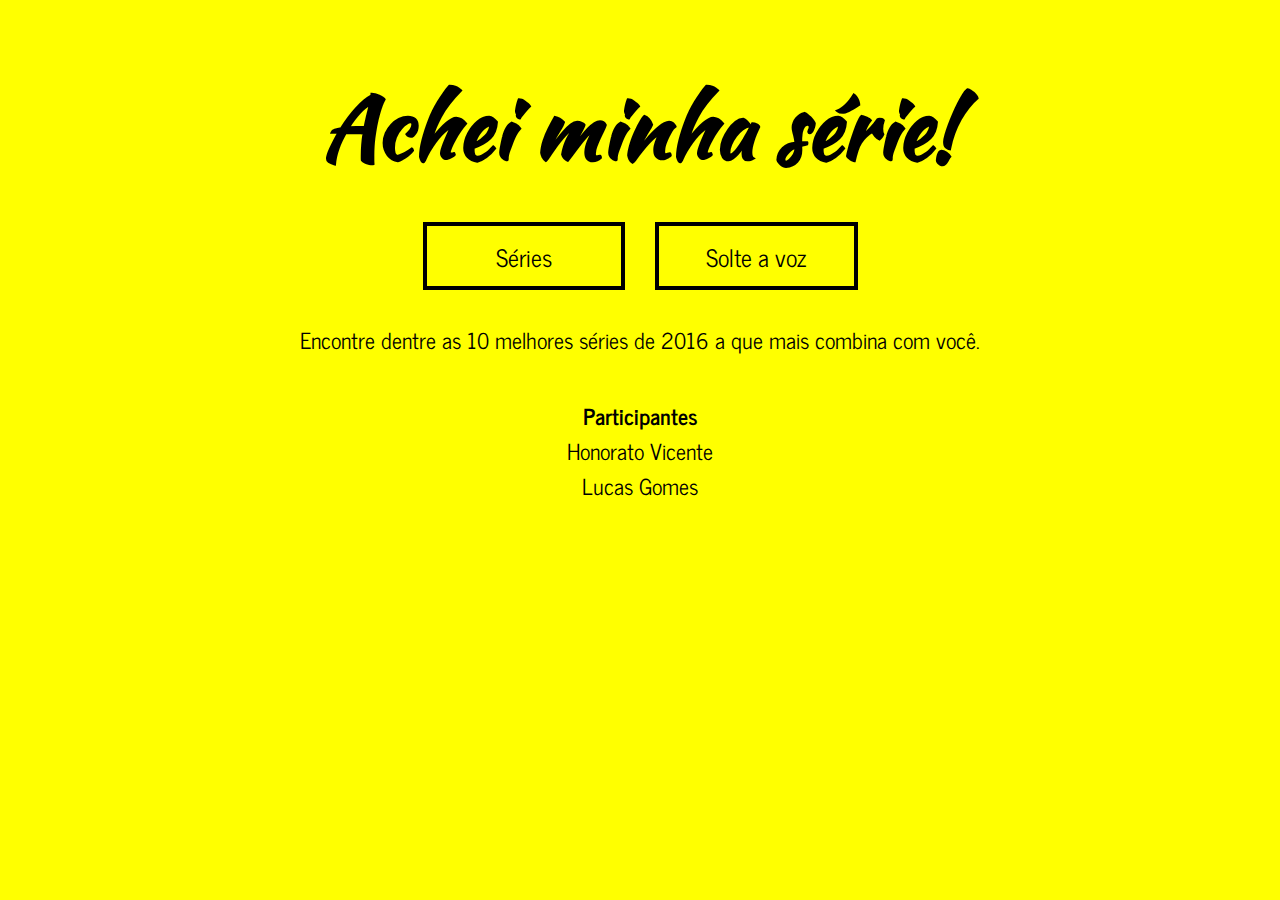
<file: index.html>
<!DOCTYPE html>
<html lang="pt-br">

<head>
    <title>Achei minha série!</title>
    <meta charset="utf-8">
    <link rel="stylesheet" href="css/estilo.css">
    <link href="https://fonts.googleapis.com/css?family=Kaushan+Script|News+Cycle" rel="stylesheet">
    <meta name="viewport" content="initial-scale=1 maximum-scale=1 user-scalable=no">
    <link rel="icon" href="img/favicon.png">
</head>

<body>
    <main>
        <h1 id="nome_site">Achei minha série!</h1>
        <nav>
            <ul>
                <a href="series.html">
                    <li class="btn">Séries</li>
                </a>
                <a href="contato.html">
                    <li class="btn">Solte a voz</li>
                </a>
            </ul>
        </nav>
        <p>Encontre dentre as 10 melhores séries de 2016 a que mais combina com você.</p>
    </main>
    <footer>
        <h4>Participantes</h4>
        <p>Honorato Vicente</p>
        <p>Lucas Gomes</p>
    </footer>
</body>

</html>
</file>
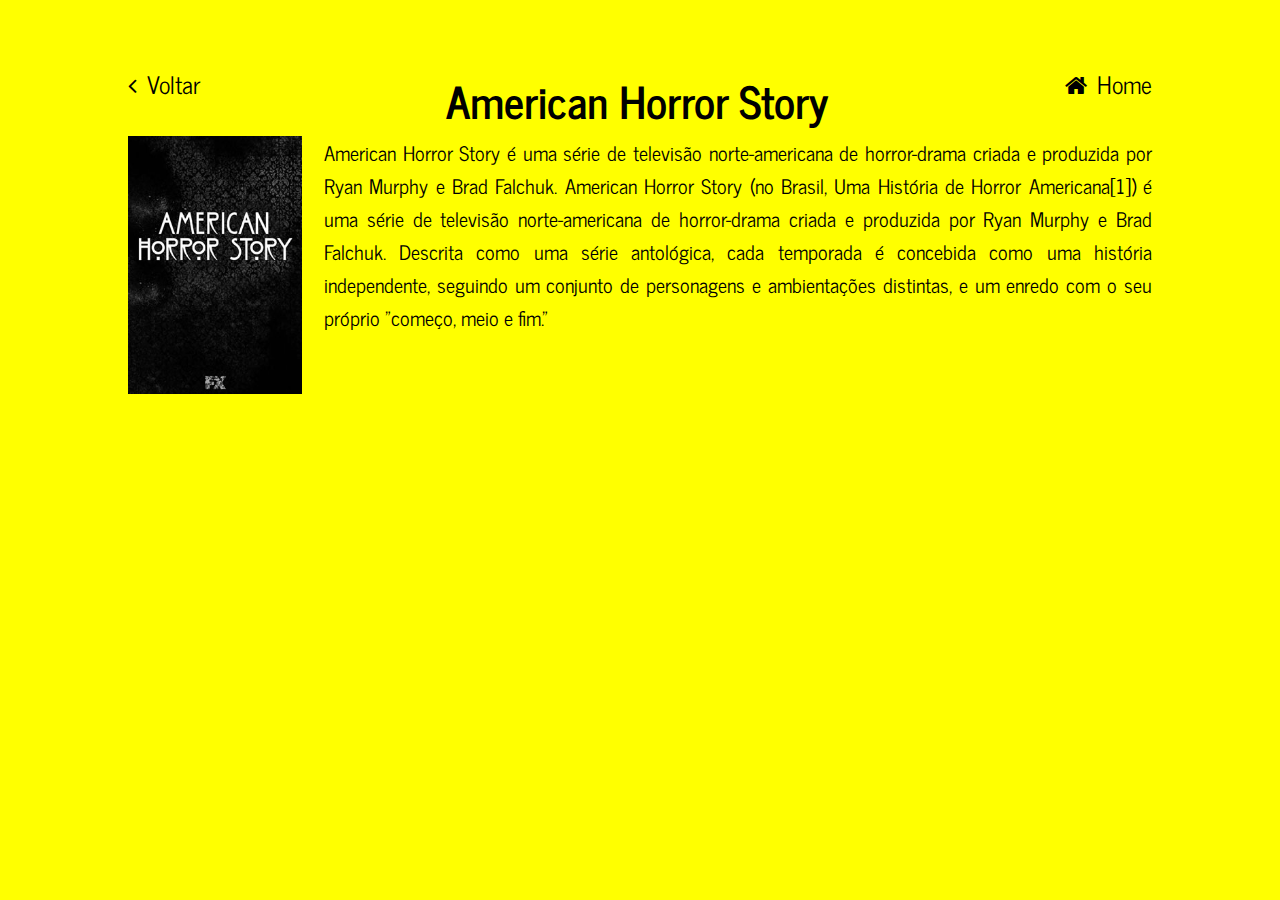
<file: americanhorrorstory.html>
<!DOCTYPE html>
<html lang="pt-br">

<head>
    <meta charset="utf-8">
    <title>American Horror Story</title>
    <link rel="stylesheet" href="css/estilo.css">
    <link href="https://fonts.googleapis.com/css?family=Kaushan+Script|News+Cycle" rel="stylesheet">
    <meta name="viewport" content="initial-scale=1 maximum-scale=1 user-scalable=no">
    <link href="https://maxcdn.bootstrapcdn.com/font-awesome/4.7.0/css/font-awesome.min.css" rel="stylesheet" integrity="sha384-wvfXpqpZZVQGK6TAh5PVlGOfQNHSoD2xbE+QkPxCAFlNEevoEH3Sl0sibVcOQVnN" crossorigin="anonymous">
    <link rel="icon" href="img/favicon.png">
</head>

<body>
    <a href="series.html" class="btnvoltar">
        <span class="fa fa-angle-left"></span> Voltar
    </a>
    <a href="index.html" class="btnhome">
        <span class="fa fa-home"></span> Home
    </a>
    <h1 class="titulo">American Horror Story</h1>
    <img src="img/american.jpg" alt="American Horror Story" class="img-serie">
    <p class="sinopse"> American Horror Story é uma série de televisão norte-americana de horror-drama criada e produzida por Ryan Murphy e Brad Falchuk. American Horror Story (no Brasil, Uma História de Horror Americana[1]) é uma série de televisão norte-americana de horror-drama criada e produzida por Ryan Murphy e Brad Falchuk. Descrita como uma série antológica, cada temporada é concebida como uma história independente, seguindo um conjunto de personagens e ambientações distintas, e um enredo com o seu próprio "começo, meio e fim."
    </p>
    <iframe src="https://www.youtube.com/embed/63TLDsnYYlU" allowfullscreen></iframe>
</body>

</html>
</file>
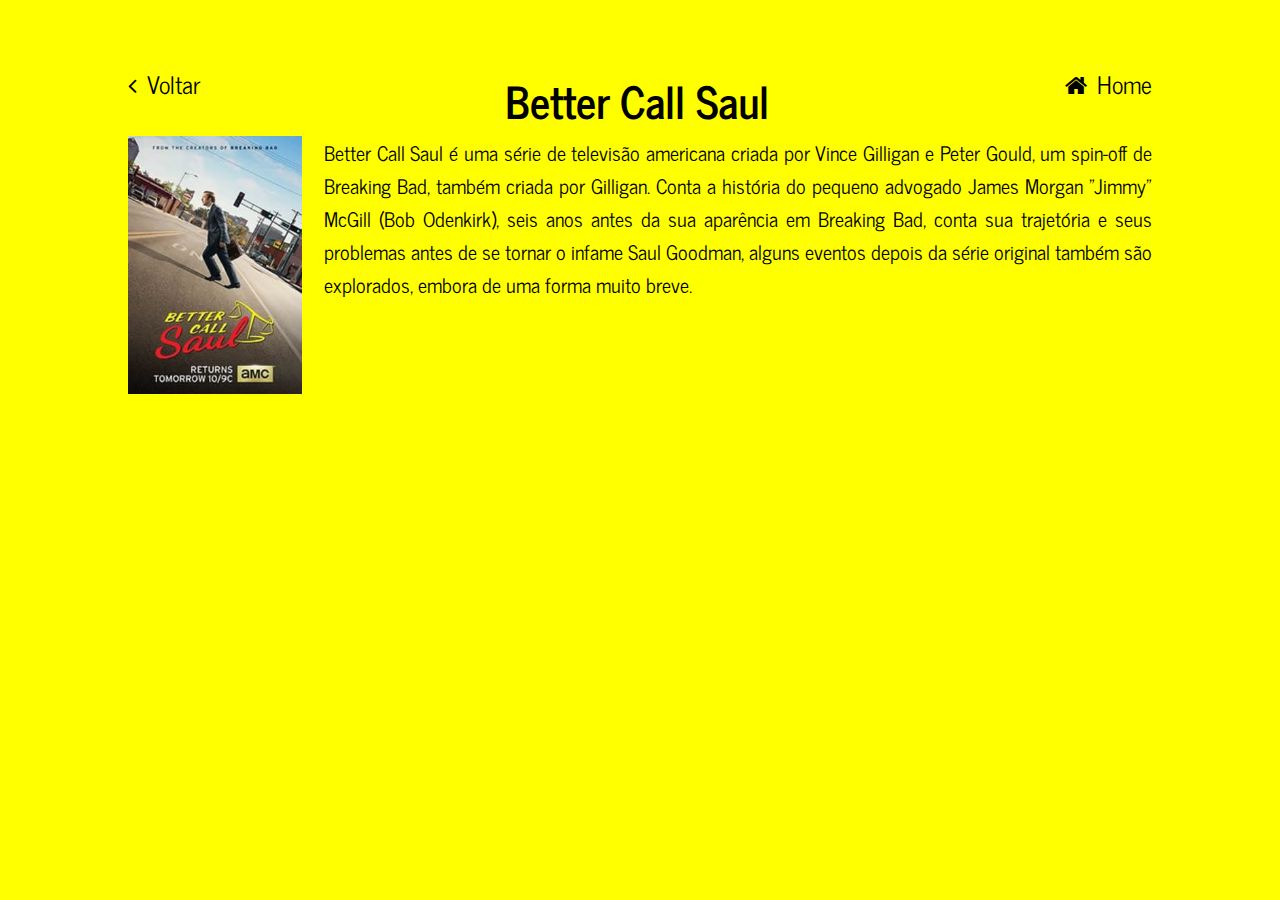
<file: bettercallsaul.html>
<!DOCTYPE html>
<html lang="pt-br">

<head>
    <meta charset="utf-8">
    <title>Better Call Saul</title>
    <link rel="stylesheet" href="css/estilo.css">
    <link href="https://fonts.googleapis.com/css?family=Kaushan+Script|News+Cycle" rel="stylesheet">
    <meta name="viewport" content="initial-scale=1 maximum-scale=1 user-scalable=no">
    <link href="https://maxcdn.bootstrapcdn.com/font-awesome/4.7.0/css/font-awesome.min.css" rel="stylesheet" integrity="sha384-wvfXpqpZZVQGK6TAh5PVlGOfQNHSoD2xbE+QkPxCAFlNEevoEH3Sl0sibVcOQVnN" crossorigin="anonymous">
    <link rel="icon" href="img/favicon.png">
</head>

<body>
    <a href="series.html" class="btnvoltar">
        <span class="fa fa-angle-left"></span> Voltar
    </a>
    <a href="index.html" class="btnhome">
        <span class="fa fa-home"></span> Home
    </a>
    <h1 class="titulo">Better Call Saul</h1>
    <img src="img/bettercallsaul.jpg" alt="Better Call Saul" class="img-serie">
    <p class="sinopse"> Better Call Saul é uma série de televisão americana criada por Vince Gilligan e Peter Gould, um spin-off de Breaking Bad, também criada por Gilligan. Conta a história do pequeno advogado James Morgan "Jimmy" McGill (Bob Odenkirk), seis anos antes da sua aparência em Breaking Bad, conta sua trajetória e seus problemas antes de se tornar o infame Saul Goodman, alguns eventos depois da série original também são explorados, embora de uma forma muito breve.

    </p>
    <iframe src="https://www.youtube.com/embed/FAdiEjeNRi0" allowfullscreen></iframe>
</body>

</html>
</file>
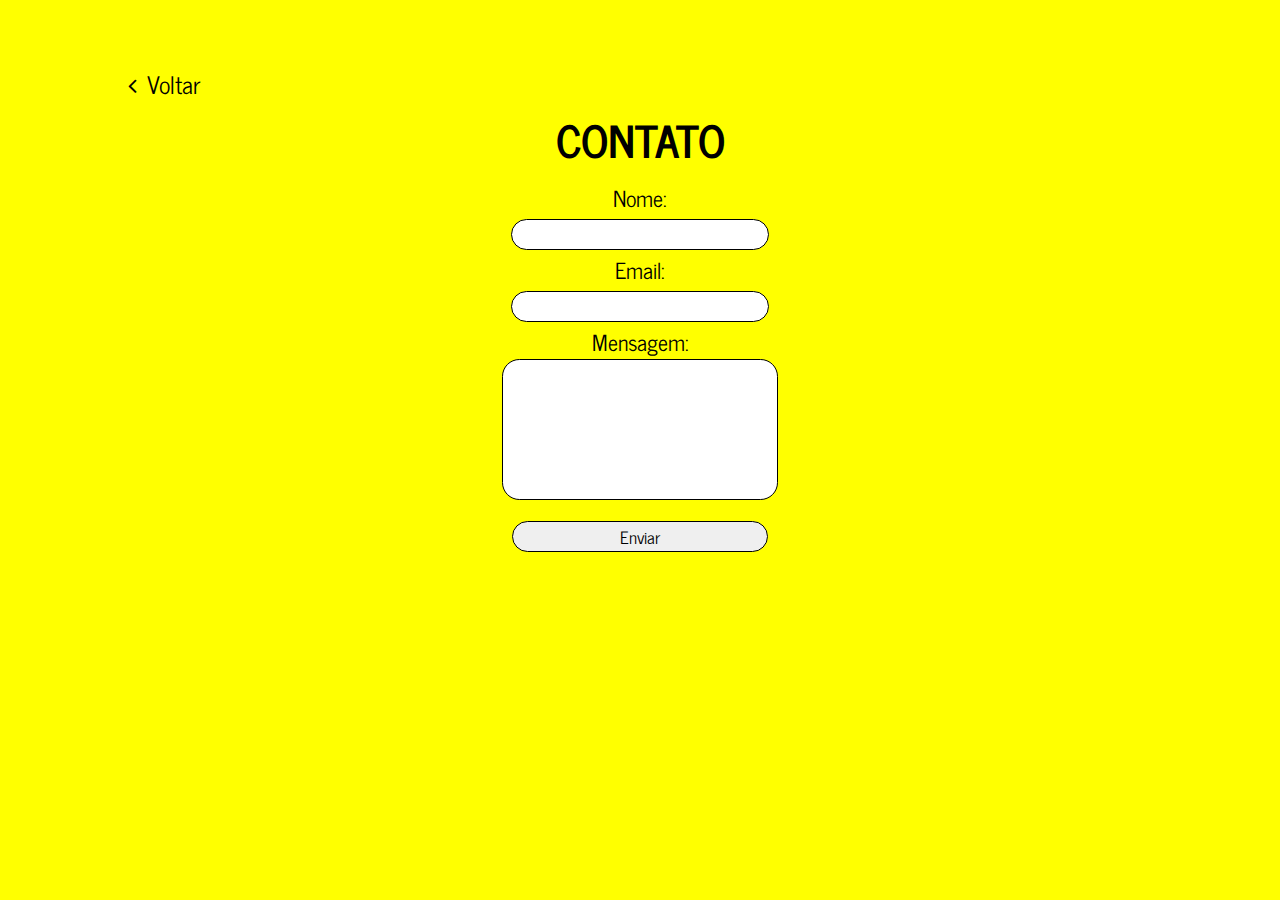
<file: contato.html>
<!DOCTYPE html>
<html lang="pt-br">

<head>
    <title>Achei minha série!</title>
    <meta charset="utf-8">
    <link rel="stylesheet" href="css/estilo.css">
    <link href="https://fonts.googleapis.com/css?family=Kaushan+Script|News+Cycle" rel="stylesheet">
    <meta name="viewport" content="initial-scale=1 maximum-scale=1 user-scalable=no">
    <link href="https://maxcdn.bootstrapcdn.com/font-awesome/4.7.0/css/font-awesome.min.css" rel="stylesheet" integrity="sha384-wvfXpqpZZVQGK6TAh5PVlGOfQNHSoD2xbE+QkPxCAFlNEevoEH3Sl0sibVcOQVnN" crossorigin="anonymous">
    <link rel="icon" href="img/favicon.png">
</head>

<body>
    <a href="index.html" class="btnvoltar">
        <span class="fa fa-angle-left"></span> Voltar
    </a>
    <main>
        <h1>CONTATO</h1>
        <form id="contact_form" action="#" method="POST" enctype="multipart/form-data">
            <label for="name">Nome:</label>
            <br>
            <input id="name" class="input" name="name" type="text" value="" size="30" />
            <br>
            <label for="email">Email:</label>
            <br>
            <input id="email" class="input" name="email" type="text" value="" size="30" />
            <br>
            <label for="message">Mensagem:</label>
            <br>
            <textarea id="message" class="input" name="message" rows="7" cols="30"></textarea>
            <br>
            <input id="submit_button" type="submit" value="Enviar" />
        </form>
    </main>
</body>

</html>
</file>
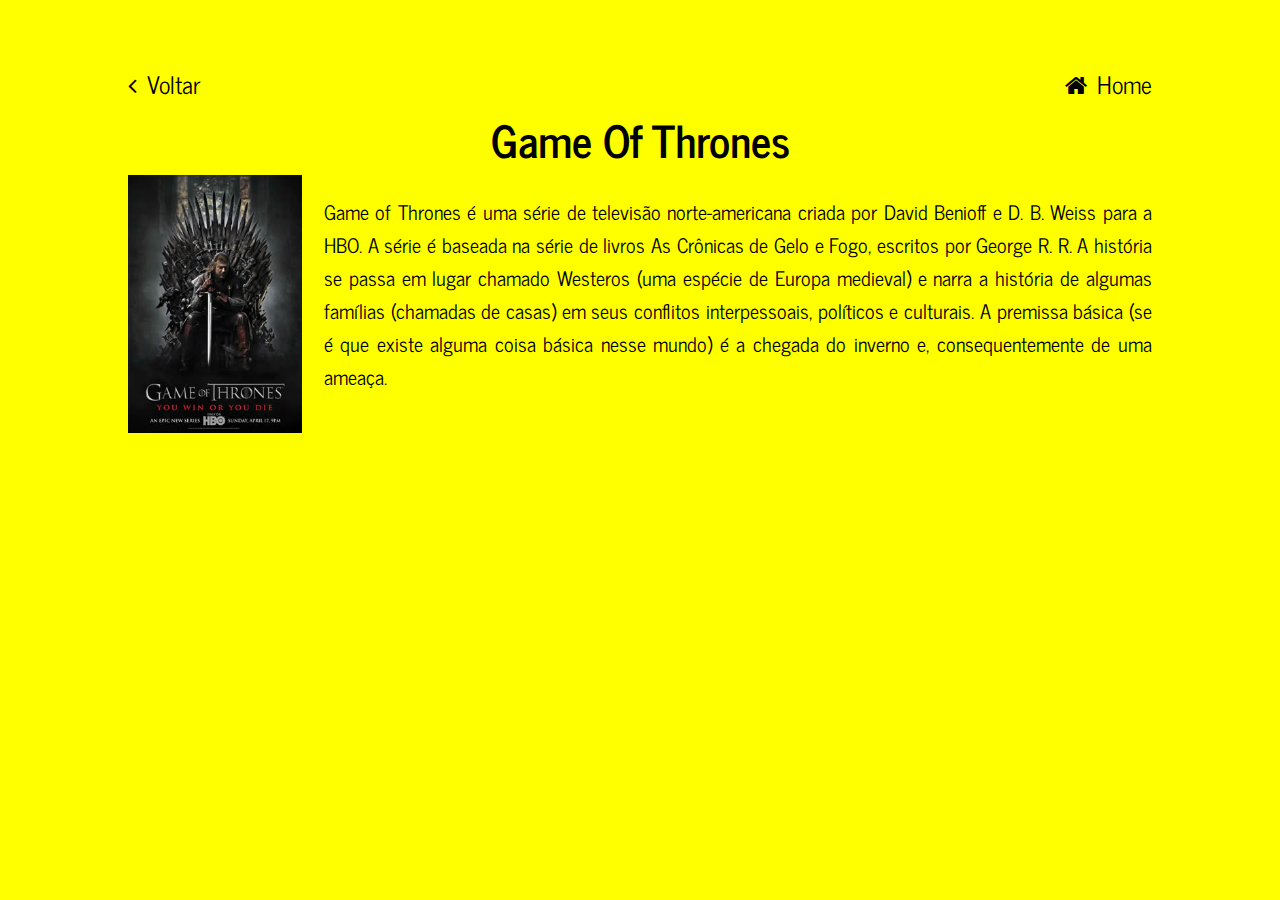
<file: gameofthrones.html>
<!DOCTYPE html>
<html lang="pt-br">

<head>
    <meta charset="utf-8">
    <title>Game Of Thrones</title>
    <link rel="stylesheet" href="css/estilo.css">
    <link href="https://fonts.googleapis.com/css?family=Kaushan+Script|News+Cycle" rel="stylesheet">
    <meta name="viewport" content="initial-scale=1 maximum-scale=1 user-scalable=no">
    <link href="https://maxcdn.bootstrapcdn.com/font-awesome/4.7.0/css/font-awesome.min.css" rel="stylesheet" integrity="sha384-wvfXpqpZZVQGK6TAh5PVlGOfQNHSoD2xbE+QkPxCAFlNEevoEH3Sl0sibVcOQVnN" crossorigin="anonymous">
    <link rel="icon" href="img/favicon.png">
</head>

<body>
    <a href="series.html" class="btnvoltar">
        <span class="fa fa-angle-left"></span> Voltar
    </a>
    <a href="index.html" class="btnhome">
        <span class="fa fa-home"></span> Home
    </a>
    <main>
        <h1 class="titulo">Game Of Thrones</h1>
        <img src="img/gameofthores.jpg" alt="Game Of Thrones" class="img-serie">
        <p class="sinopse">Game of Thrones é uma série de televisão norte-americana criada por David Benioff e D. B. Weiss para a HBO. A série é baseada na série de livros As Crônicas de Gelo e Fogo, escritos por George R. R. A história se passa em lugar chamado Westeros (uma espécie de Europa medieval) e narra a história de algumas famílias (chamadas de casas) em seus conflitos interpessoais, políticos e culturais. A premissa básica (se é que existe alguma coisa básica nesse mundo) é a chegada do inverno e, consequentemente de uma ameaça.
        </p>
        <iframe src="https://www.youtube.com/embed/aLSBKCNUrgQ" allowfullscreen>
        </iframe>
    </main>
</body>

</html>
</file>
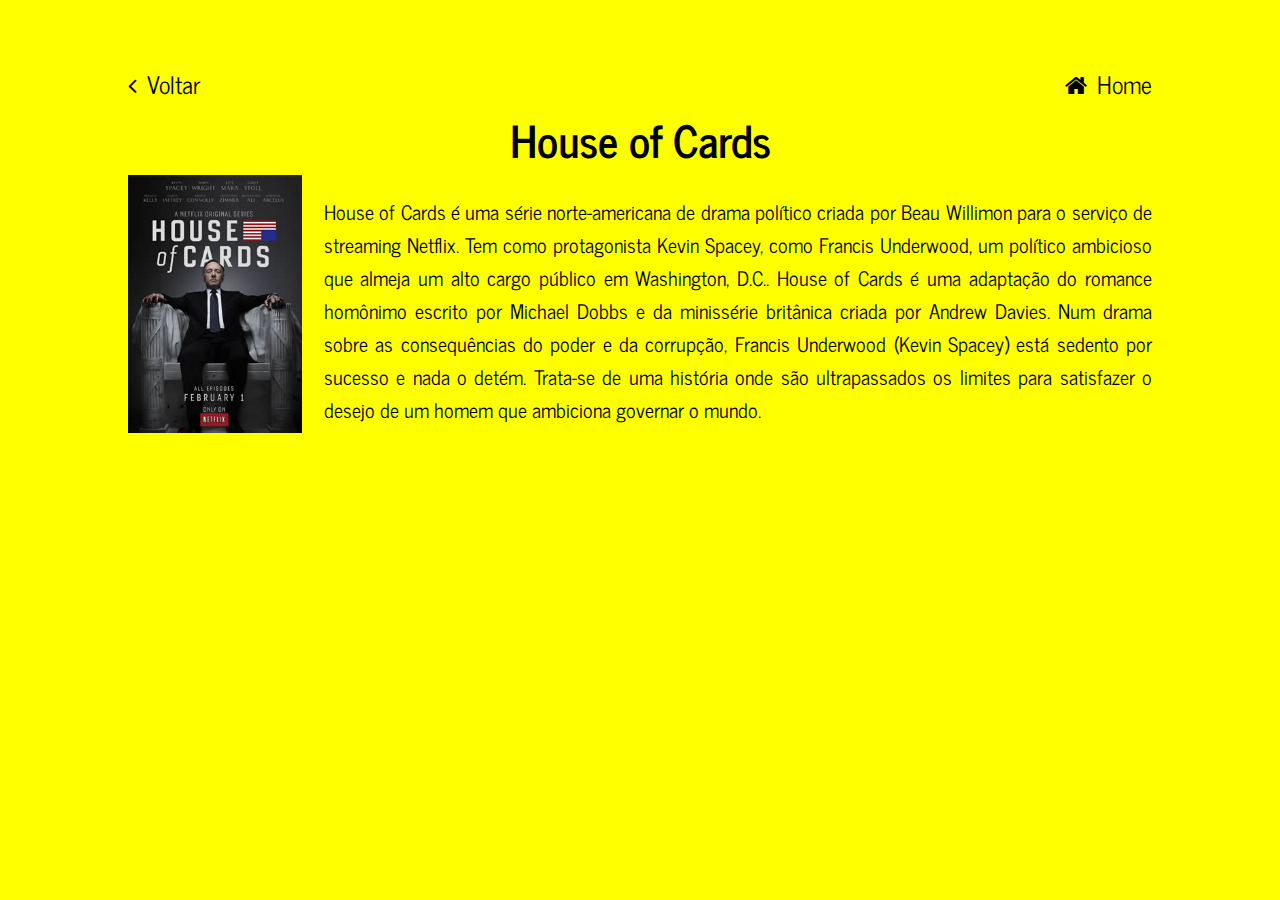
<file: houseofcards.html>
<!DOCTYPE html>
<html lang="pt-br">

<head>
    <meta charset="utf-8">
    <title>House of Cards</title>
    <link rel="stylesheet" href="css/estilo.css">
    <link href="https://fonts.googleapis.com/css?family=Kaushan+Script|News+Cycle" rel="stylesheet">
    <meta name="viewport" content="initial-scale=1 maximum-scale=1 user-scalable=no">
    <link href="https://maxcdn.bootstrapcdn.com/font-awesome/4.7.0/css/font-awesome.min.css" rel="stylesheet" integrity="sha384-wvfXpqpZZVQGK6TAh5PVlGOfQNHSoD2xbE+QkPxCAFlNEevoEH3Sl0sibVcOQVnN" crossorigin="anonymous">
    <link rel="icon" href="img/favicon.png">
</head>

<body>
    <a href="series.html" class="btnvoltar">
        <span class="fa fa-angle-left"></span> Voltar
    </a>
    <a href="index.html" class="btnhome">
        <span class="fa fa-home"></span> Home
    </a>
    <main>
        <h1 class="titulo">House of Cards</h1>
        <img src="img/houseofcards.jpg" alt="House of Cards" class="img-serie">
        <p class="sinopse"> House of Cards é uma série norte-americana de drama político criada por Beau Willimon para o serviço de streaming Netflix. Tem como protagonista Kevin Spacey, como Francis Underwood, um político ambicioso que almeja um alto cargo público em Washington, D.C.. House of Cards é uma adaptação do romance homônimo escrito por Michael Dobbs e da minissérie britânica criada por Andrew Davies. Num drama sobre as consequências do poder e da corrupção, Francis Underwood (Kevin Spacey) está sedento por sucesso e nada o detém. Trata-se de uma história onde são ultrapassados os limites para satisfazer o desejo de um homem que ambiciona governar o mundo.
        </p>
        <iframe src="https://www.youtube.com/embed/bGDxTh3gw0Q" allowfullscreen>
        </iframe>
    </main>
</body>

</html>
</file>
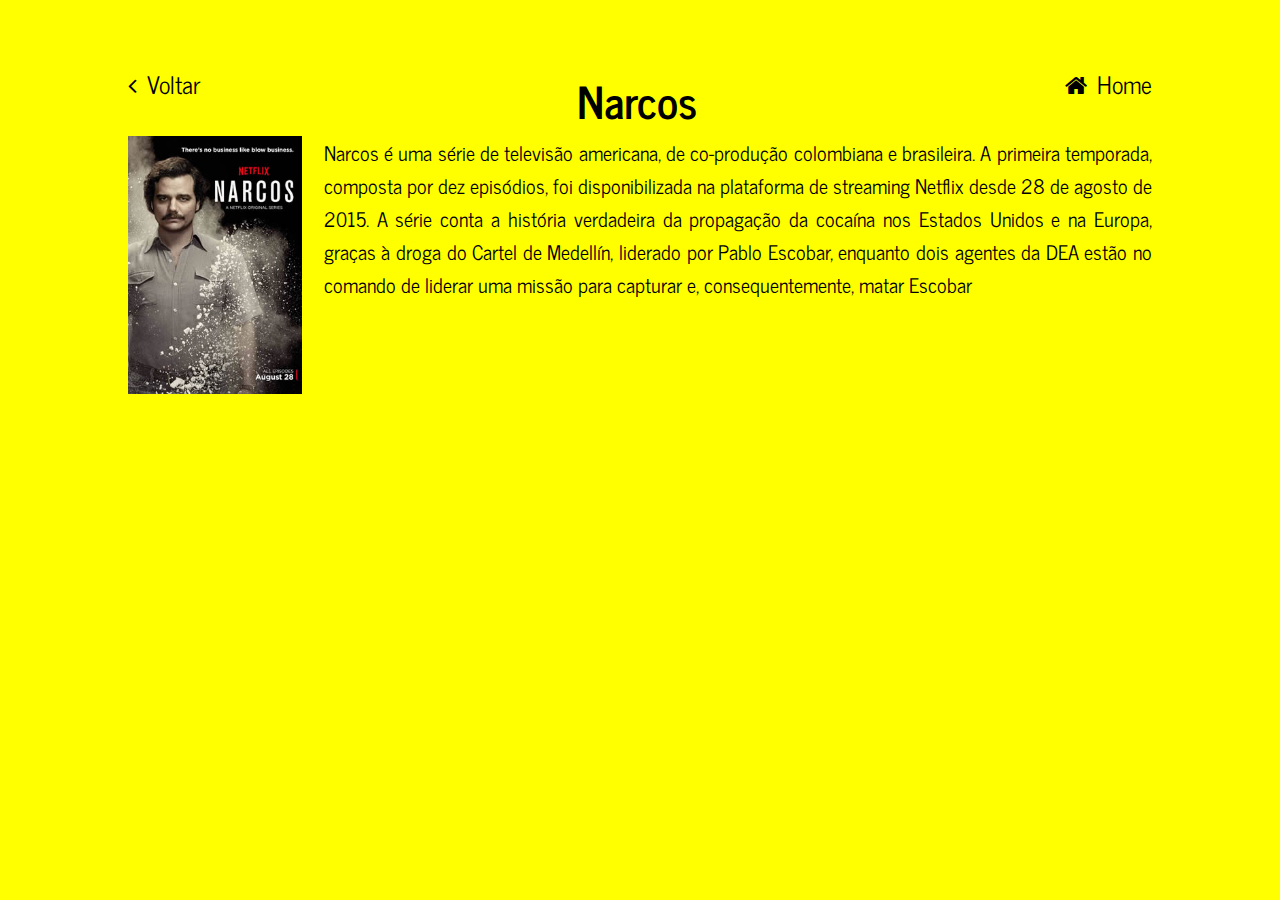
<file: narcos.html>
<!DOCTYPE html>
<html lang="pt-br">

<head>
    <meta charset="utf-8">
    <title>Narcos</title>
    <link rel="stylesheet" href="css/estilo.css">
    <link href="https://fonts.googleapis.com/css?family=Kaushan+Script|News+Cycle" rel="stylesheet">
    <meta name="viewport" content="initial-scale=1 maximum-scale=1 user-scalable=no">
    <link href="https://maxcdn.bootstrapcdn.com/font-awesome/4.7.0/css/font-awesome.min.css" rel="stylesheet" integrity="sha384-wvfXpqpZZVQGK6TAh5PVlGOfQNHSoD2xbE+QkPxCAFlNEevoEH3Sl0sibVcOQVnN" crossorigin="anonymous">
    <link rel="icon" href="img/favicon.png">
</head>

<body>
    <a href="series.html" class="btnvoltar">
        <span class="fa fa-angle-left"></span> Voltar
    </a>
    <a href="index.html" class="btnhome">
        <span class="fa fa-home"></span> Home
    </a>
    <h1 class="titulo">Narcos</h1>
    <img src="img/narcos.jpg" alt="Narcos" class="img-serie">
    <p class="sinopse">Narcos é uma série de televisão americana, de co-produção colombiana e brasileira. A primeira temporada, composta por dez episódios, foi disponibilizada na plataforma de streaming Netflix desde 28 de agosto de 2015. A série conta a história verdadeira da propagação da cocaína nos Estados Unidos e na Europa, graças à droga do Cartel de Medellín, liderado por Pablo Escobar, enquanto dois agentes da DEA estão no comando de liderar uma missão para capturar e, consequentemente, matar Escobar
    </p>
    <iframe src="https://www.youtube.com/embed/U7elNhHwgBU" allowfullscreen></iframe>
</body>

</html>
</file>
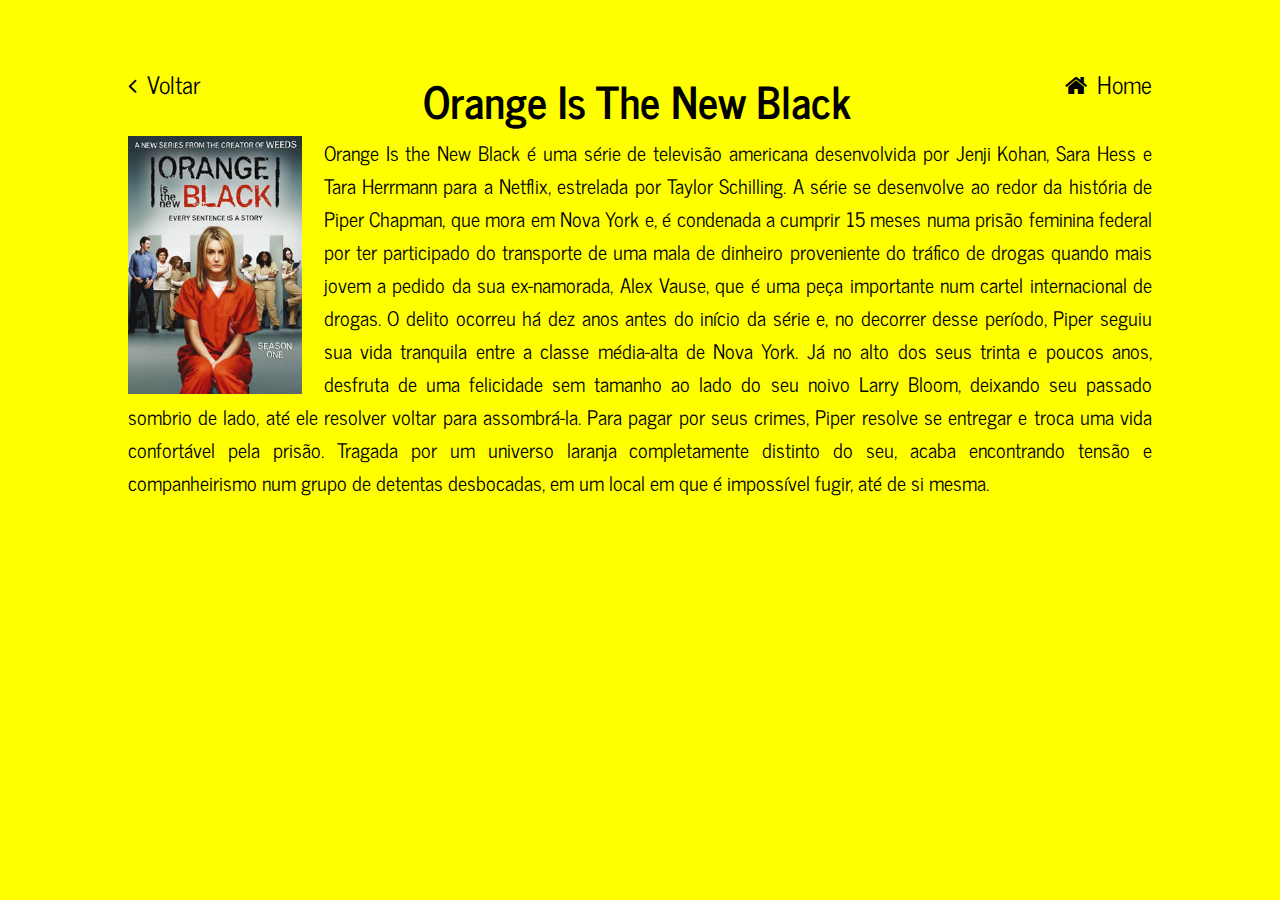
<file: orangeisanewblack.html>
<!DOCTYPE html>
<html lang="pt-br">

<head>
    <meta charset="utf-8">
    <title>Orange is The New Black</title>
    <link rel="stylesheet" href="css/estilo.css">
    <link href="https://fonts.googleapis.com/css?family=Kaushan+Script|News+Cycle" rel="stylesheet">
    <meta name="viewport" content="initial-scale=1 maximum-scale=1 user-scalable=no">
    <link href="https://maxcdn.bootstrapcdn.com/font-awesome/4.7.0/css/font-awesome.min.css" rel="stylesheet" integrity="sha384-wvfXpqpZZVQGK6TAh5PVlGOfQNHSoD2xbE+QkPxCAFlNEevoEH3Sl0sibVcOQVnN" crossorigin="anonymous">
    <link rel="icon" href="img/favicon.png">
</head>

<body>
    <a href="series.html" class="btnvoltar">
        <span class="fa fa-angle-left"></span> Voltar
    </a>
    <a href="index.html" class="btnhome">
        <span class="fa fa-home"></span> Home
    </a>
    <h1 class="titulo">Orange Is The New Black</h1>
    <img src="img/orangeisnew.jpg" alt="Orange is The New Black" class="img-serie">
    <p class="sinopse"> Orange Is the New Black é uma série de televisão americana desenvolvida por Jenji Kohan, Sara Hess e Tara Herrmann para a Netflix, estrelada por Taylor Schilling. A série se desenvolve ao redor da história de Piper Chapman, que mora em Nova York e, é condenada a cumprir 15 meses numa prisão feminina federal por ter participado do transporte de uma mala de dinheiro proveniente do tráfico de drogas quando mais jovem a pedido da sua ex-namorada, Alex Vause, que é uma peça importante num cartel internacional de drogas. O delito ocorreu há dez anos antes do início da série e, no decorrer desse período, Piper seguiu sua vida tranquila entre a classe média-alta de Nova York. Já no alto dos seus trinta e poucos anos, desfruta de uma felicidade sem tamanho ao lado do seu noivo Larry Bloom, deixando seu passado sombrio de lado, até ele resolver voltar para assombrá-la. Para pagar por seus crimes, Piper resolve se entregar e troca uma vida confortável pela prisão. Tragada por um universo laranja completamente distinto do seu, acaba encontrando tensão e companheirismo num grupo de detentas desbocadas, em um local em que é impossível fugir, até de si mesma.
    </p>
    <iframe src="https://www.youtube.com/embed/zLyUlTu4KbI" allowfullscreen></iframe>
</body>

</html>
</file>
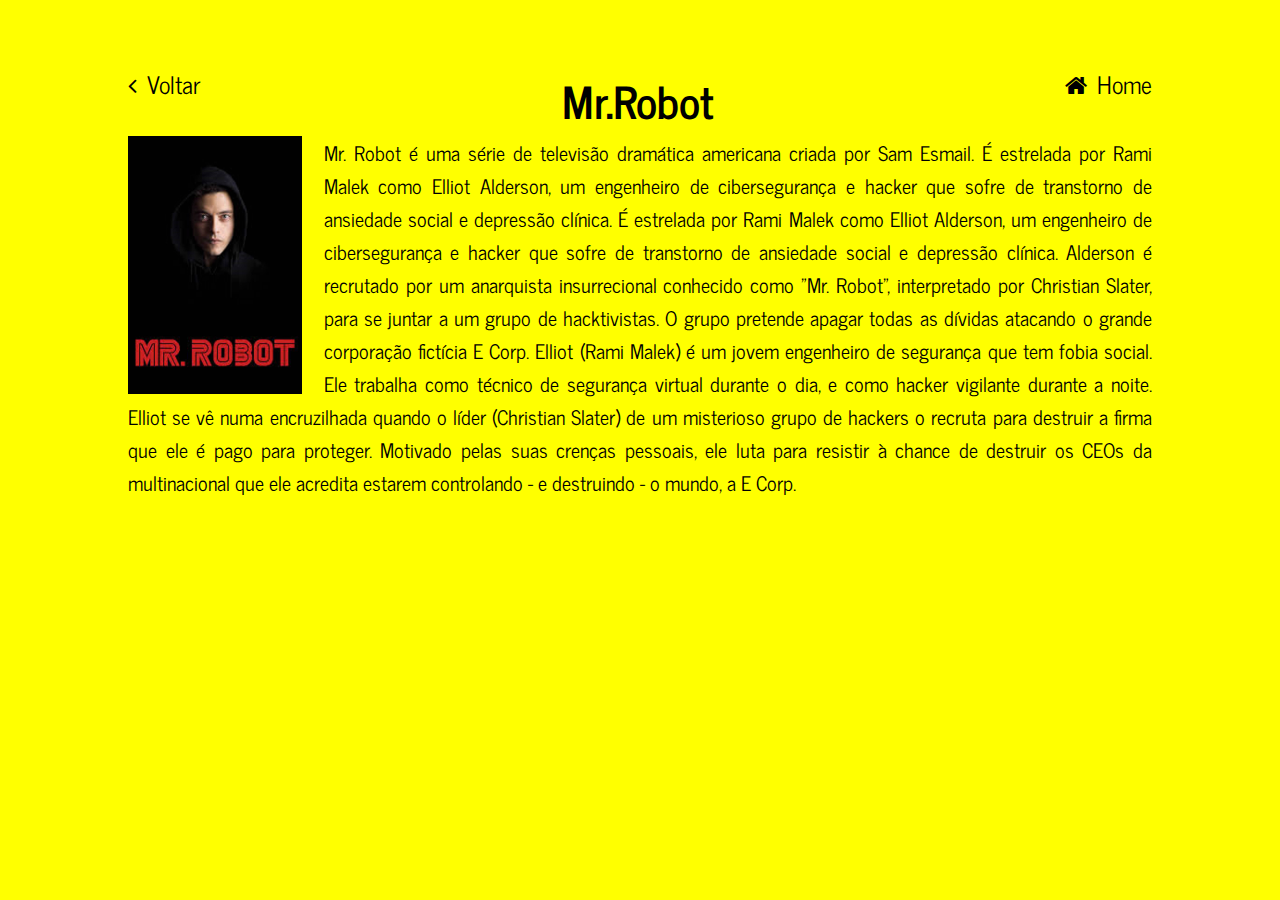
<file: robot.html>
<!DOCTYPE html>
<html lang="pt-br">

<head>
    <meta charset="utf-8">
    <title>Mr Robot</title>
    <link rel="stylesheet" href="css/estilo.css">
    <link href="https://fonts.googleapis.com/css?family=Kaushan+Script|News+Cycle" rel="stylesheet">
    <meta name="viewport" content="initial-scale=1 maximum-scale=1 user-scalable=no">
    <link href="https://maxcdn.bootstrapcdn.com/font-awesome/4.7.0/css/font-awesome.min.css" rel="stylesheet" integrity="sha384-wvfXpqpZZVQGK6TAh5PVlGOfQNHSoD2xbE+QkPxCAFlNEevoEH3Sl0sibVcOQVnN" crossorigin="anonymous">
    <link rel="icon" href="img/favicon.png">
</head>

<body>
    <a href="series.html" class="btnvoltar">
        <span class="fa fa-angle-left"></span> Voltar
    </a>
    <a href="index.html" class="btnhome">
        <span class="fa fa-home"></span> Home
    </a>
    <h1 class="titulo">Mr.Robot</h1>
    <img src="img/robot.jpg" alt="Mr Robot" class="img-serie">
    <p class="sinopse"> Mr. Robot é uma série de televisão dramática americana criada por Sam Esmail. É estrelada por Rami Malek como Elliot Alderson, um engenheiro de cibersegurança e hacker que sofre de transtorno de ansiedade social e depressão clínica. É estrelada por Rami Malek como Elliot Alderson, um engenheiro de cibersegurança e hacker que sofre de transtorno de ansiedade social e depressão clínica. Alderson é recrutado por um anarquista insurrecional conhecido como "Mr. Robot", interpretado por Christian Slater, para se juntar a um grupo de hacktivistas. O grupo pretende apagar todas as dívidas atacando o grande corporação fictícia E Corp. Elliot (Rami Malek) é um jovem engenheiro de segurança que tem fobia social. Ele trabalha como técnico de segurança virtual durante o dia, e como hacker vigilante durante a noite. Elliot se vê numa encruzilhada quando o líder (Christian Slater) de um misterioso grupo de hackers o recruta para destruir a firma que ele é pago para proteger. Motivado pelas suas crenças pessoais, ele luta para resistir à chance de destruir os CEOs da multinacional que ele acredita estarem controlando - e destruindo - o mundo, a E Corp.
    </p>
    <iframe src="https://www.youtube.com/embed/xIBiJ_SzJTA" allowfullscreen></iframe>
</body>

</html>
</file>
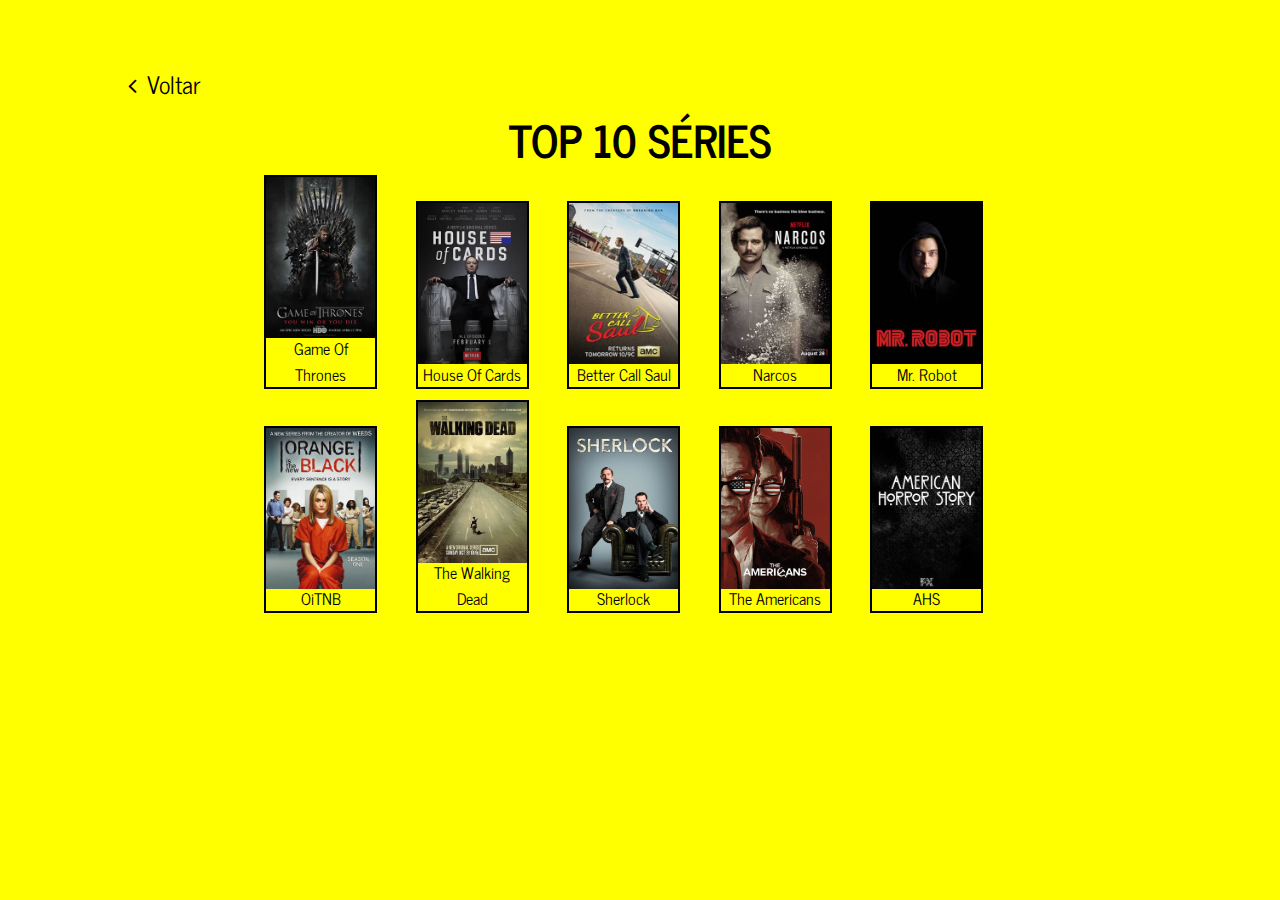
<file: series.html>
<!DOCTYPE html>
<html lang="pt-br">

<head>
    <title>Achei minha série!</title>
    <meta charset="utf-8">
    <link rel="stylesheet" href="css/estilo.css">
    <link href="https://fonts.googleapis.com/css?family=Kaushan+Script|News+Cycle" rel="stylesheet">
    <meta name="viewport" content="initial-scale=1 maximum-scale=1 user-scalable=no">
    <link href="https://maxcdn.bootstrapcdn.com/font-awesome/4.7.0/css/font-awesome.min.css" rel="stylesheet" integrity="sha384-wvfXpqpZZVQGK6TAh5PVlGOfQNHSoD2xbE+QkPxCAFlNEevoEH3Sl0sibVcOQVnN" crossorigin="anonymous">
    <link rel="icon" href="img/favicon.png">
</head>

<body>
    <a href="index.html" class="btnvoltar">
        <span class="fa fa-angle-left"></span> Voltar
    </a>

    <main>
        <h1>TOP 10 SÉRIES</h1>
        <ul>
            <li>
                <a href="gameofthrones.html">
                    <figure>
                        <img src="img/gameofthores.jpg" alt="Game Of Thrones">
                    </figure>
                    <figcaption>Game Of Thrones</figcaption>
                </a>
            </li>
            <li>
                <a href="houseofcards.html">
                    <figure>
                        <img src="img/houseofcards.jpg" alt="House Of Cards">
                    </figure>
                    <figcaption>House Of Cards</figcaption>
                </a>
            </li>
            <li>
                <a href="bettercallsaul.html">
                    <figure>
                        <img src="img/bettercallsaul.jpg" alt="Better Call Saul">
                    </figure>
                    <figcaption>Better Call Saul</figcaption>
                </a>
            </li>
            <li>
                <a href="narcos.html">
                    <figure>
                        <img src="img/narcos.jpg" alt="Narcos">
                    </figure>
                    <figcaption>Narcos</figcaption>
                </a>
            </li>
            <li>
                <a href="robot.html">
                    <figure>
                        <img src="img/robot.jpg" alt="Mr. Robot">
                    </figure>
                    <figcaption>Mr. Robot</figcaption>
                </a>
            </li>
            <br>
            <li>
                <a href="orangeisanewblack.html">
                    <figure>
                        <img src="img/orangeisnew.jpg" alt="Orange is The New Black">
                    </figure>
                    <figcaption>OiTNB</figcaption>
                </a>
            </li>
            <li>
                <a href="twd.html">
                    <figure>
                        <img src="img/twd.jpg" alt="The Walking Dead">
                    </figure>
                    <figcaption>The Walking Dead</figcaption>
                </a>
            </li>
            <li>
                <a href="sherlock.html">
                    <figure>
                        <img src="img/sherlock.jpg" alt="Sherlock">
                    </figure>
                    <figcaption>Sherlock</figcaption>
                </a>
            </li>
            <li>
                <a href="theamericans.html">
                    <figure>
                        <img src="img/theamericans.jpg" alt="The Americans">
                    </figure>
                    <figcaption>The Americans</figcaption>
                </a>
            </li>
            <li>
                <a href="americanhorrorstory.html">
                    <figure>
                        <img src="img/american.jpg" alt="American Horror Story">
                    </figure>
                    <figcaption>AHS</figcaption>
                </a>
            </li>
        </ul>
    </main>
</body>

</html>
</file>
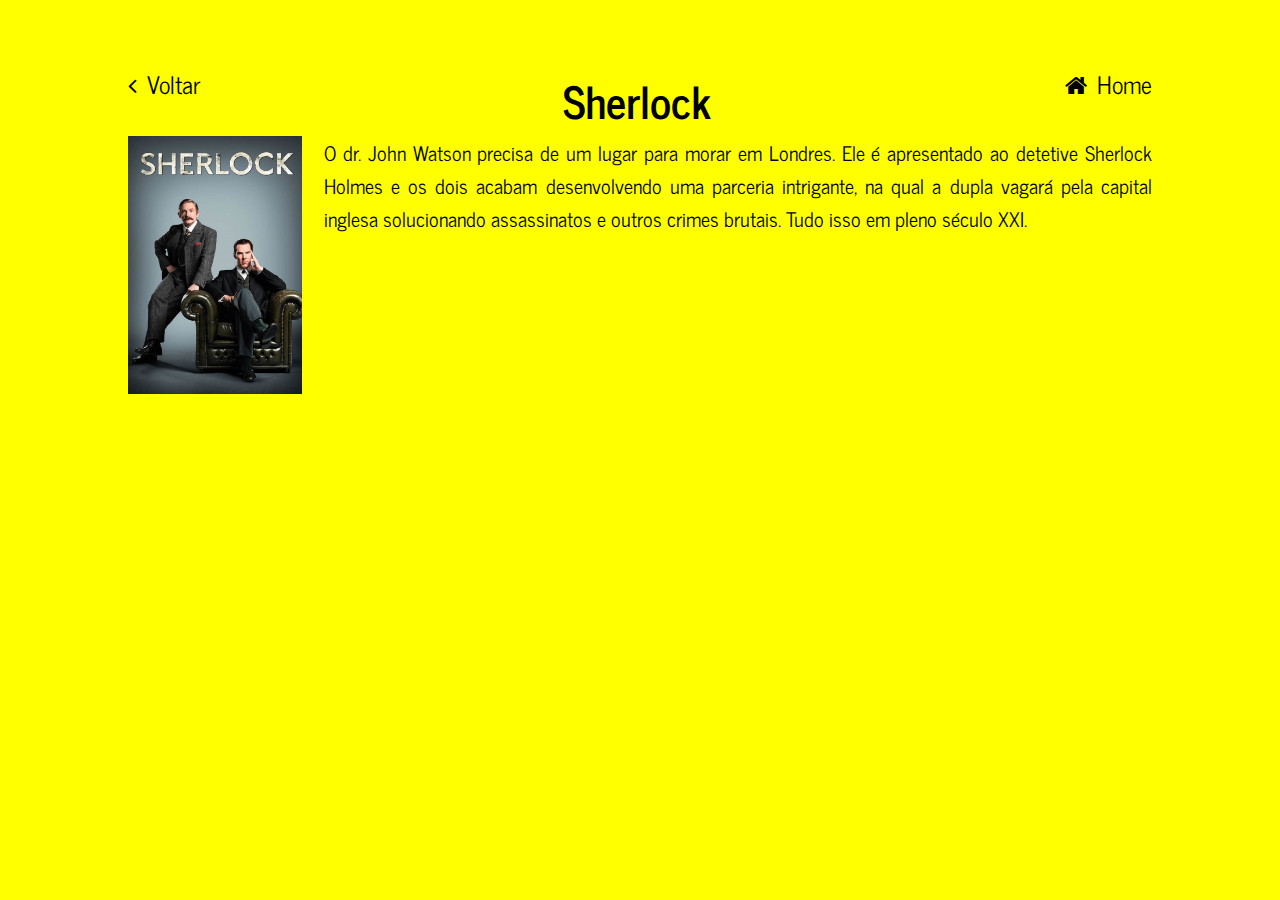
<file: sherlock.html>
<!DOCTYPE html>
<html lang="pt-br">

<head>
    <meta charset="utf-8">
    <title>Sherlock</title>
    <link rel="stylesheet" href="css/estilo.css">
    <link href="https://fonts.googleapis.com/css?family=Kaushan+Script|News+Cycle" rel="stylesheet">
    <meta name="viewport" content="initial-scale=1 maximum-scale=1 user-scalable=no">
    <link href="https://maxcdn.bootstrapcdn.com/font-awesome/4.7.0/css/font-awesome.min.css" rel="stylesheet" integrity="sha384-wvfXpqpZZVQGK6TAh5PVlGOfQNHSoD2xbE+QkPxCAFlNEevoEH3Sl0sibVcOQVnN" crossorigin="anonymous">
    <link rel="icon" href="img/favicon.png">
</head>

<body>
    <a href="series.html" class="btnvoltar">
        <span class="fa fa-angle-left"></span> Voltar
    </a>
    <a href="index.html" class="btnhome">
        <span class="fa fa-home"></span> Home
    </a>
    <h1 class="titulo">Sherlock</h1>
    <img src="img/sherlock.jpg" alt="Sherlock" class="img-serie">
    <p class="sinopse">O dr. John Watson precisa de um lugar para morar em Londres. Ele é apresentado ao detetive Sherlock Holmes e os dois acabam desenvolvendo uma parceria intrigante, na qual a dupla vagará pela capital inglesa solucionando assassinatos e outros crimes brutais. Tudo isso em pleno século XXI.
    </p>
    <iframe src="https://www.youtube.com/embed/2XGWZymtnck" allowfullscreen></iframe>
</body>

</html>
</file>
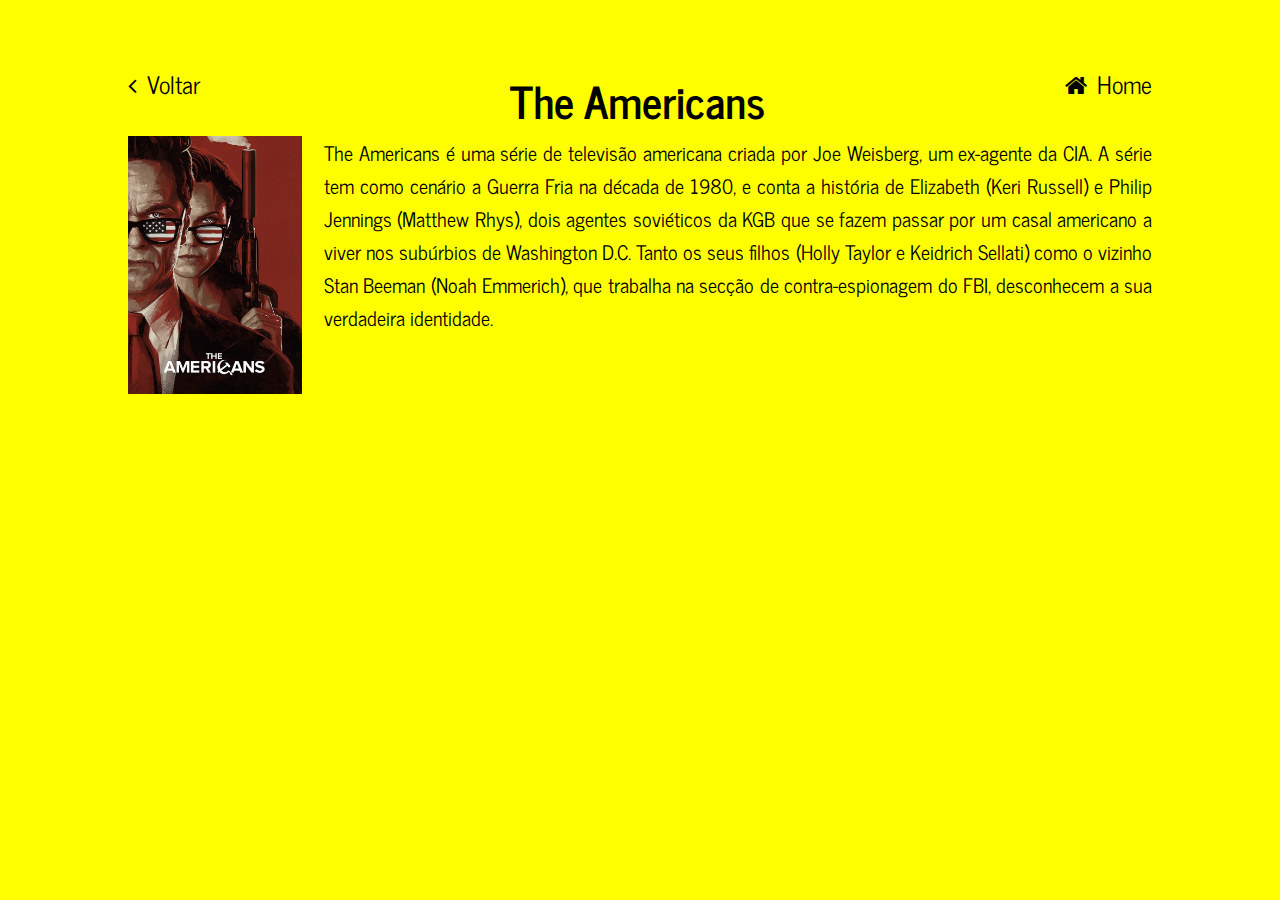
<file: theamericans.html>
<!DOCTYPE html>
<html lang="pt-br">

<head>
    <meta charset="utf-8">
    <title>The Americans</title>
    <link rel="stylesheet" href="css/estilo.css">
    <link href="https://fonts.googleapis.com/css?family=Kaushan+Script|News+Cycle" rel="stylesheet">
    <meta name="viewport" content="initial-scale=1 maximum-scale=1 user-scalable=no">
    <link href="https://maxcdn.bootstrapcdn.com/font-awesome/4.7.0/css/font-awesome.min.css" rel="stylesheet" integrity="sha384-wvfXpqpZZVQGK6TAh5PVlGOfQNHSoD2xbE+QkPxCAFlNEevoEH3Sl0sibVcOQVnN" crossorigin="anonymous">
    <link rel="icon" href="img/favicon.png">
</head>

<body>
    <a href="series.html" class="btnvoltar">
        <span class="fa fa-angle-left"></span> Voltar
    </a>
    <a href="index.html" class="btnhome">
        <span class="fa fa-home"></span> Home
    </a>
    <h1 class="titulo">The Americans</h1>
    <img src="img/theamericans.jpg" alt="The Americans" class="img-serie">
    <p class="sinopse"> The Americans é uma série de televisão americana criada por Joe Weisberg, um ex-agente da CIA. A série tem como cenário a Guerra Fria na década de 1980, e conta a história de Elizabeth (Keri Russell) e Philip Jennings (Matthew Rhys), dois agentes soviéticos da KGB que se fazem passar por um casal americano a viver nos subúrbios de Washington D.C. Tanto os seus filhos (Holly Taylor e Keidrich Sellati) como o vizinho Stan Beeman (Noah Emmerich), que trabalha na secção de contra-espionagem do FBI, desconhecem a sua verdadeira identidade.
    </p>
    <iframe src="https://www.youtube.com/embed/y4D96fPl_hI " allowfullscreen></iframe>
</body>

</html>
</file>
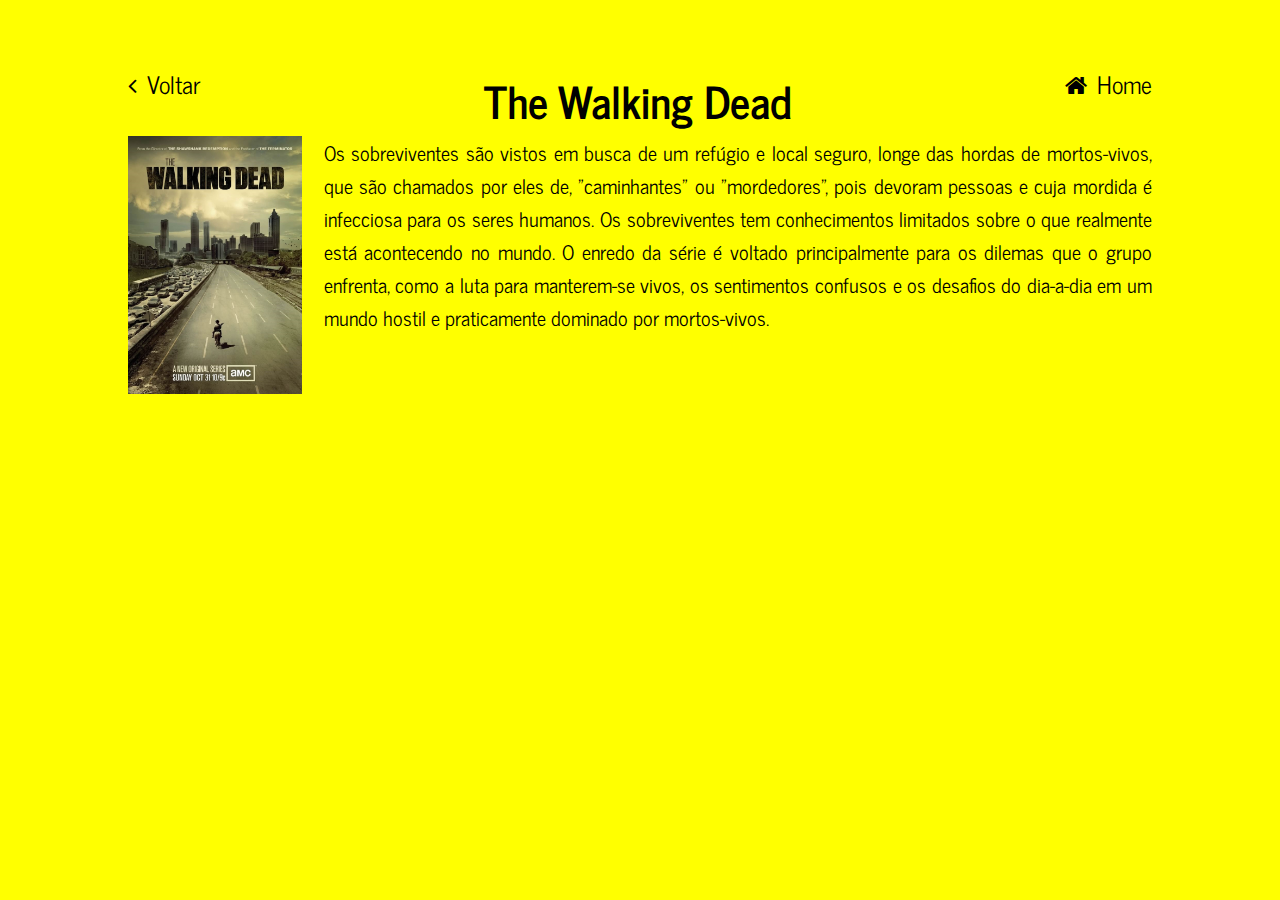
<file: twd.html>
<!DOCTYPE html>
<html lang="pt-br">

<head>
    <meta charset="utf-8">
    <title>The Walking Dead</title>
    <link rel="stylesheet" href="css/estilo.css">
    <link href="https://fonts.googleapis.com/css?family=Kaushan+Script|News+Cycle" rel="stylesheet">
    <meta name="viewport" content="initial-scale=1 maximum-scale=1 user-scalable=no">
    <link href="https://maxcdn.bootstrapcdn.com/font-awesome/4.7.0/css/font-awesome.min.css" rel="stylesheet" integrity="sha384-wvfXpqpZZVQGK6TAh5PVlGOfQNHSoD2xbE+QkPxCAFlNEevoEH3Sl0sibVcOQVnN" crossorigin="anonymous">
    <link rel="icon" href="img/favicon.png">
</head>

<body>
    <a href="series.html" class="btnvoltar">
        <span class="fa fa-angle-left"></span> Voltar
    </a>
    <a href="index.html" class="btnhome">
        <span class="fa fa-home"></span> Home
    </a>
    <h1 class="titulo">The Walking Dead</h1>
    <img src="img/twd.jpg" alt="The Walking Dead" class="img-serie">
    <p class="sinopse">Os sobreviventes são vistos em busca de um refúgio e local seguro, longe das hordas de mortos-vivos, que são chamados por eles de, "caminhantes" ou "mordedores", pois devoram pessoas e cuja mordida é infecciosa para os seres humanos. Os sobreviventes tem conhecimentos limitados sobre o que realmente está acontecendo no mundo. O enredo da série é voltado principalmente para os dilemas que o grupo enfrenta, como a luta para manterem-se vivos, os sentimentos confusos e os desafios do dia-a-dia em um mundo hostil e praticamente dominado por mortos-vivos.
    </p>
    <iframe src="https://www.youtube.com/embed/6Z6ijZa3EXw" allowfullscreen></iframe>
</body>

</html>
</file>
<file: css/estilo.css>
* {
    padding: 0;
    margin: 0;
}

body {
    background-color: yellow;
    font-family: "News Cycle", "Tahoma", "Verdana";
    font-size: 136%;
    margin: 5% auto;
    width: 80%;
    height: auto;
    text-align: center;
}

h1#nome_site {
    font-family: "Kaushan Script", "Tahoma", "Verdana";
    font-size: 4em;
}


/*celular*/

@media screen and (max-width: 767px) {
    body {
        margin: 2em;
        font-size: 1em;
    }
}

li.btn {
    margin: 0.5em;
    width: 13%;
    padding: 1% 3%;
    border: 0.2em solid black;
    list-style: none;
    display: inline-block;
    transition-duration: 0.5s;
}

li {
    margin: 0 1.5em 0.5em 0;
    width: 5em;
    border: 2px solid black;
    list-style: none;
    display: inline-block;
    transition-duration: 0.5s;
}

@media screen and (max-width: 767px) {
    li {
        width: 70%;
        margin: 0.5em auto;
        font-size: 2em;
    }
}

@media screen and (max-width: 767px) {
    li.btn {
        width: 40%;
        margin: 1% auto;
        font-size: 1em;
    }
}

li.btn:hover {
    background-color: black;
    color: yellow;
    border: 0.2em solid yellow;
}

main {
    clear: both;
}

main p,
nav,
form {
    margin-top: 2%;
}

a {
    color: #000;
    text-decoration: none;
    font-size: 110%;
}

footer {
    margin-top: 4%;
}

.btnvoltar {
    float: left;
}

.btnhome {
    float: right;
}

.btnvoltar,
span {
    float: left;
    margin-right: 0.4em;
}

span {
    margin-top: 0.4em;
}

form {
    margin: 0.5% 0 0 0;
}

form input,
textarea {
    font-family: "News Cycle", "Tahoma", "Verdana";
    font-size: 0.8em;
    width: 25%;
    margin-bottom: 0.5em;
    border: 1px solid black;
    border-radius: 1em;
}


/*celular*/

@media screen and (max-width: 767px) {
    form input,
    textarea {
        width: 100%;
    }
}

form input {
    margin-bottom: 0.2%;
    text-align: center;
}

form textarea {
    padding: 0 0.5em;
    resize: none;
    height: 8em;
}

textarea:focus,
input:focus,
select:focus {
    box-shadow: 0 0 0 0;
    outline: 0;
}

#submit_button {
    cursor: pointer;
}

figure img {
    width: 100%;
}

figcaption {
    margin-top: -0.8em;
    font-size: 65%;
}

.img-serie {
    width: 8em;
    float: left;
    margin-right: 1em;
}

.sinopse {
    font-size: 0.9em;
    text-align: justify;
}

iframe {
    border: 0;
    margin-top: 0.5em;
    width: 40%;
    height: 10em;
}

@media screen and (max-width: 767px) {
    iframe {
        width: 100%;
    }
}

::-webkit-scrollbar {
    width: 5px;
    backound: none;
}

::-webkit-scrollbar-track {
    background: rgba(0, 0, 0, 0);
}

::-webkit-scrollbar-thumb {
    border-radius: 10px;
    background: #8b8778;
}
</file>
